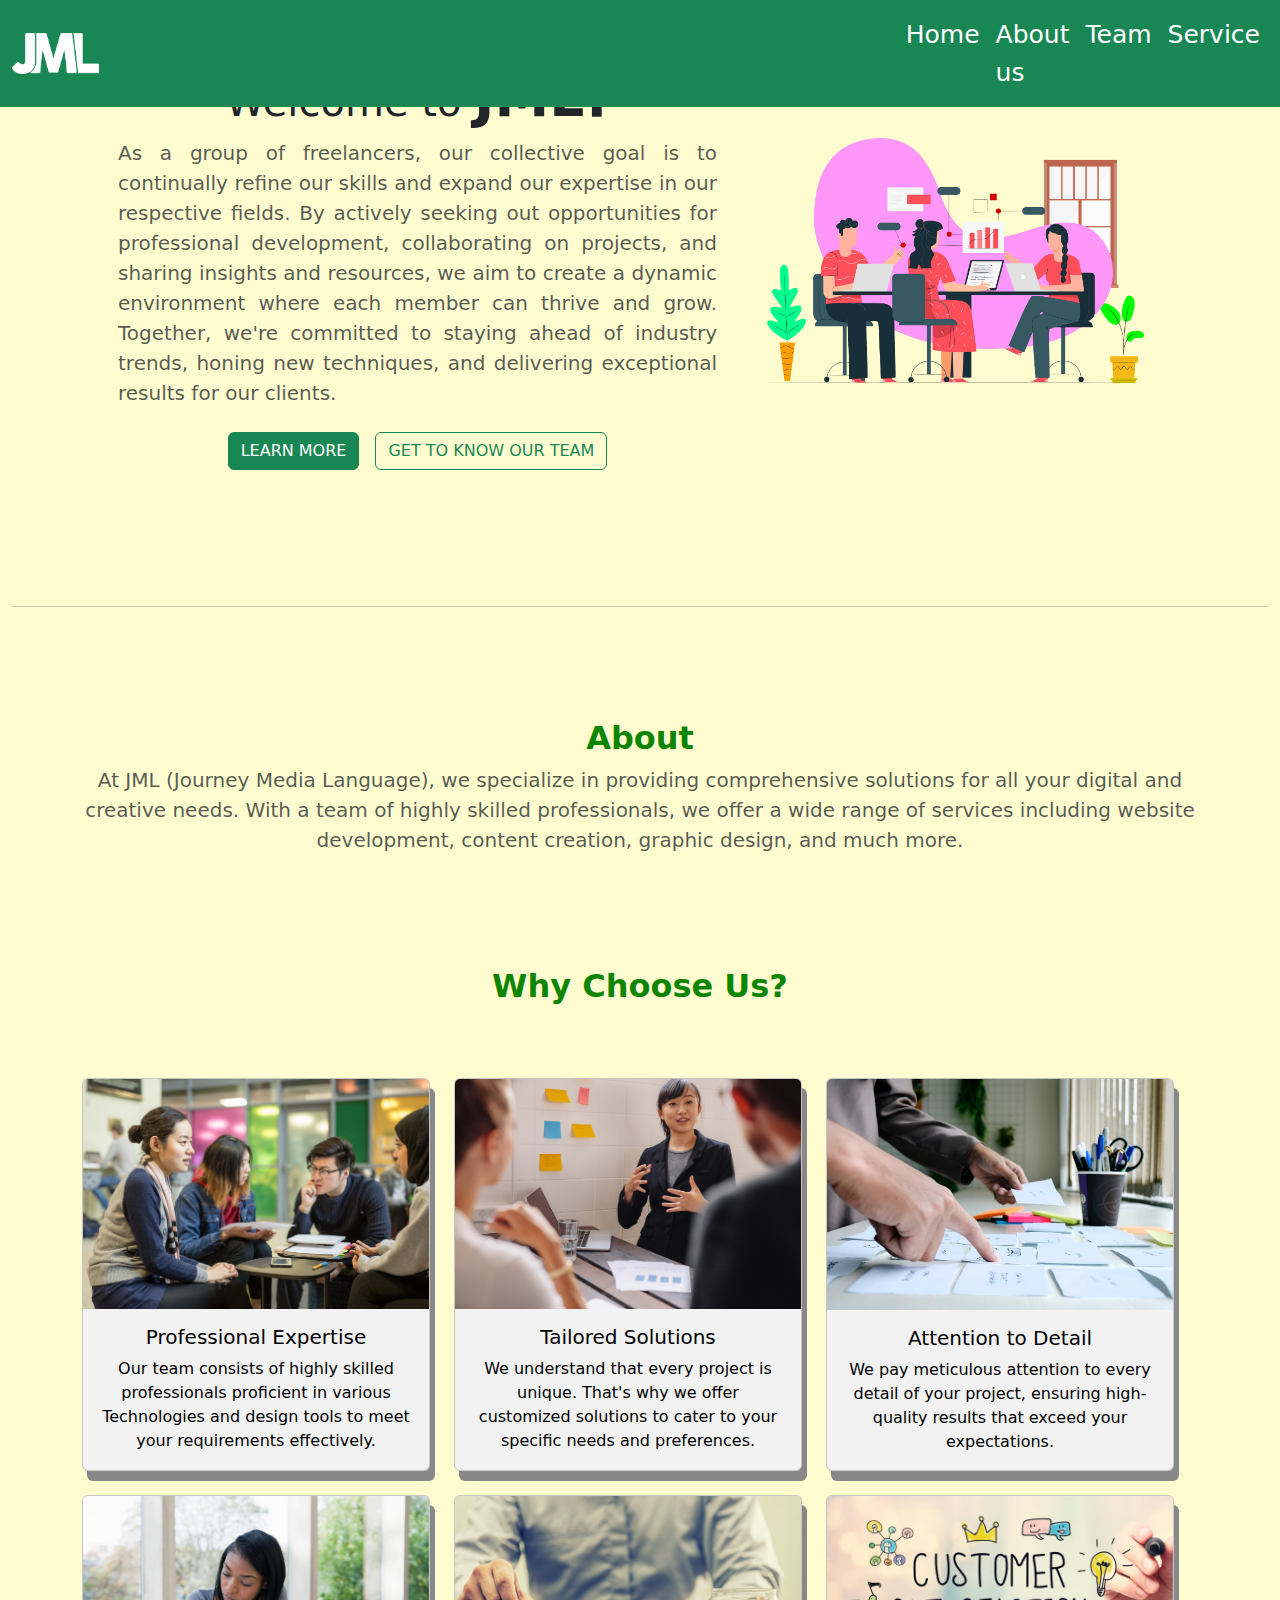
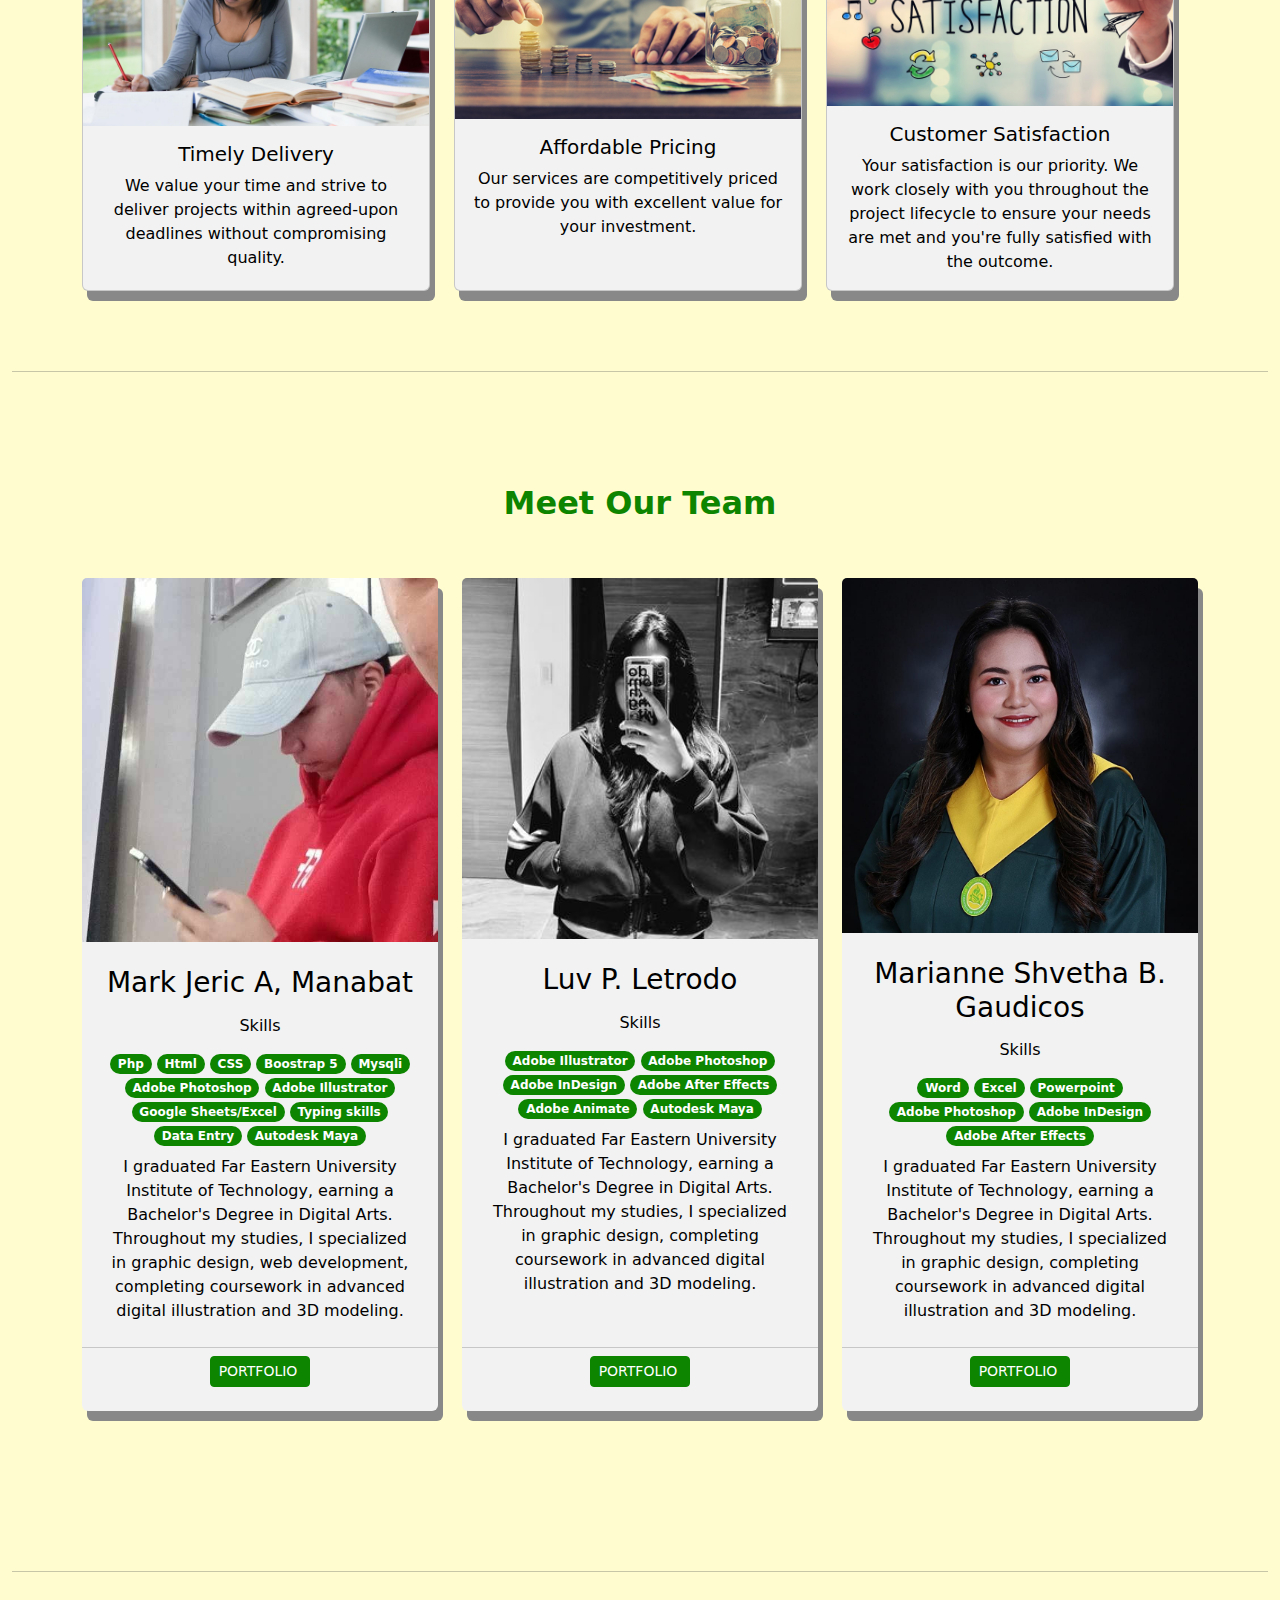
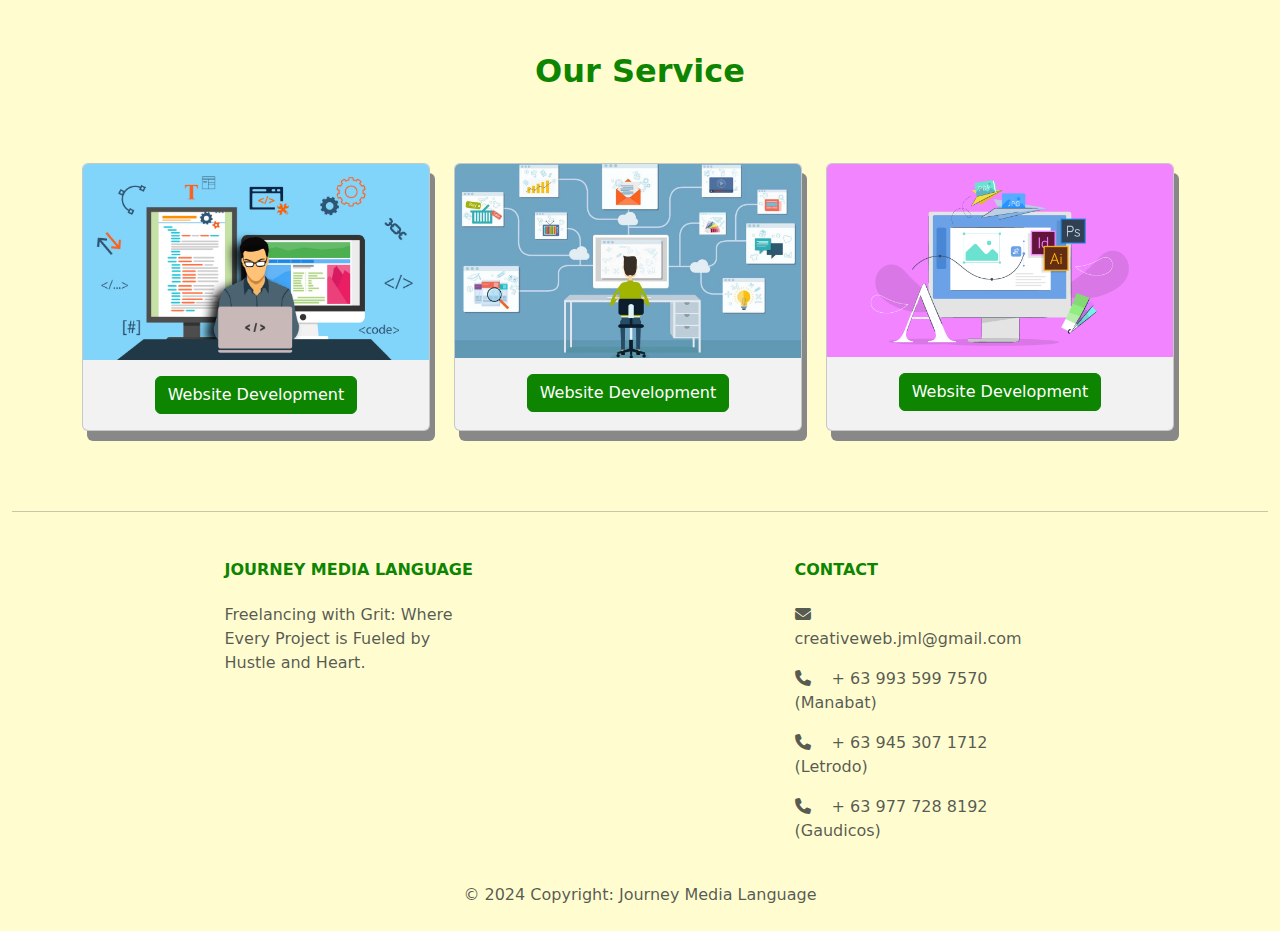
<file: index.html>
<!DOCTYPE html>
<html lang="en">
<head>
  <title>JML</title>
  <meta charset="utf-8">
  <meta name="viewport" content="width=device-width, initial-scale=1">
      <!-- Bootstrap CSS -->
  <link href="https://cdn.jsdelivr.net/npm/bootstrap@5.3.3/dist/css/bootstrap.min.css" rel="stylesheet">
      <!-- Bootstrap JS -->
  <script src="https://cdn.jsdelivr.net/npm/bootstrap@5.3.3/dist/js/bootstrap.bundle.min.js"></script>
  <!-- Font awsome CDN -->
  <link rel="stylesheet" href="https://cdnjs.cloudflare.com/ajax/libs/font-awesome/6.5.2/css/all.min.css"/>
  <!-- style -->
  <link rel="stylesheet" href="css/style.css">

</head>

<body>
    <!-- NAV -->
<nav class="navbar navbar-expand-sm bg-success navbar-dark fixed-top">
  <div class="container-fluid">
    <a class="navbar-brand text4" href="index.html"><img src="final_logo.png" width="10%" height="10%"></a>
    <div class="collapse navbar-collapse" id="collapsibleNavbar">
      <ul class="navbar-nav">
        <li class="nav-item">
          <a class="nav-link text4" href="index.html">Home</a>
        </li>
        <li class="nav-item">
          <a class="nav-link text4" href="#about">About us</a>
        </li>
        <li class="nav-item">
          <a class="nav-link text4" href="#Team">Team</a>
        </li>  
        <li class="nav-item">
          <a class="nav-link text4" href="#Service">Service</a>
        </li>  
      </ul>
    </div>
  </div>
</nav>
  <!-- End Navbar -->
 
<div class="container-fluid mt-3">
    <!-- Main Body -->
    <section id="main" >
    <div class="container px-5">
      <div class="row align-items-center">
        <div class="col-lg-8 col-xl-7 col-xxl-6">
          <div class="my-5">
            <h1 class="text-center mb-2">Welcome to <b style="font-size: 55px;">JML!</b></h1>
            <p class="lead text-muted mb-4 justify"><b>
              As a group of freelancers, our collective goal is to continually refine our skills and expand our expertise in our respective fields. 
              By actively seeking out opportunities for professional development, collaborating on projects, and sharing insights and resources, 
              we aim to create a dynamic environment where each member can thrive and grow. Together, 
              we're committed to staying ahead of industry trends, honing new techniques, and delivering exceptional results for our clients.
            </b>
            </p>
            <div class="d-grid gap-3 d-sm-flex justify-content-center">
              <a class="btn btn-success btn-large text-uppercase" href="#about">
                Learn More
              </a>
              <a class="btn btn-outline-success btn-large text-uppercase" href="#Team">
                Get to know our Team
              </a>
            </div>
          </div>
        </div>

        <div class="col-xl-5 col-xxl-6 justify-content-center">
          <img class="img-fluid rounded-3 my-5" src="3054193.png" alt="Hero Image">
        </div>
      </div>
    </div>
   </section>
  <!-- end Body -->
  <br><br><br>
  <hr>
    <!--  About -->
  <section id="about" class="text-center about py-5">
    <div class="container py-5">
      <div class="row justify-content-center">
        <h2 class="fw-bold">About</h2>
        <p class="lead text-muted mb-5"><b>
          At JML (Journey Media Language), we specialize in providing comprehensive solutions for all your digital and creative needs. 
          With a team of highly skilled professionals, we offer a wide range of services including website development, 
          content creation, graphic design, and much more.
        </b>
        </p>
      </div>
    </div>

    <div class="container py-3">
      <div class="row justify-content-center">
        <h2 class="fw-bold">Why Choose Us?</h2>
      </div>
    </div>

    <div class="container mb-3">
      <div class="row">

        <div class="row row-cols-1 row-cols-md-3 g-4">
          <div class="col">
            <div class="card h-100 bg-card text2">
              <img src="assets/Professional Expertise.jpg" class="card-img-top" alt="Professional Expertise">
              <div class="card-body">
                <h5 class="card-title">Professional Expertise</h5>
                <p class="card-text">Our team consists of highly skilled professionals proficient in various Technologies and design tools to meet your requirements effectively.</p>
              </div>
            </div>
          </div>
          <div class="col">
            <div class="card h-100 bg-card text2">
              <img src="assets/meeting-2.jpg" class="card-img-top" alt="Tailored Solutions">
              <div class="card-body">
                <h5 class="card-title">Tailored Solutions</h5>
                <p class="card-text">We understand that every project is unique. That's why we offer customized solutions to cater to your specific needs and preferences.</p>
              </div>
            </div>
          </div>
          <div class="col">
            <div class="card h-100 bg-card text2">
              <img src="assets/Attention to Detail.jpg" class="card-img-top" alt="Attention to Detail">
              <div class="card-body">
                <h5 class="card-title">Attention to Detail</h5>
                <p class="card-text">We pay meticulous attention to every detail of your project, ensuring high-quality results that exceed your expectations.</p>
              </div>
            </div>
          </div>
          <div class="col">
            <div class="card h-100 bg-card text2">
              <img src="assets/134574190-56a59d905f9b58b7d0dda814.jpg" class="card-img-top" alt="Timely Delivery">
              <div class="card-body">
                <h5 class="card-title">Timely Delivery</h5>
                <p class="card-text">We value your time and strive to deliver projects within agreed-upon deadlines without compromising quality.</p>
              </div>
            </div>
          </div>
          <div class="col">
            <div class="card h-100 bg-card text2">
              <img src="assets/Affordable Pricing.jpg" class="card-img-top" alt="Affordable Pricing">
              <div class="card-body">
                <h5 class="card-title">Affordable Pricing</h5>
                <p class="card-text">Our services are competitively priced to provide you with excellent value for your investment.</p>
              </div>
            </div>
          </div>
          <div class="col">
            <div class="card h-100 bg-card text2">
              <img src="assets/Customer Satisfaction.jpg" class="card-img-top" alt="Customer Satisfaction">
              <div class="card-body">
                <h5 class="card-title">Customer Satisfaction</h5>
                <p class="card-text">Your satisfaction is our priority. We work closely with you throughout the project lifecycle to ensure your needs are met and you're fully satisfied with the outcome.</p>
              </div>
            </div>
          </div>

        </div>
        
      </div>
    </div>
  </section>
  <!-- End About -->
<hr>
   <!-- Team -->
   <section id="Team" class="text-center py-5">
    <div class="container py-5">
      <div class="row justify-content-center">
        <h2 class="fw-bold">Meet Our Team</h2>
      </div>
    </div>
    <div class="container mb-5">
      <div class="row">
        <div class="col-lg-4 mx-auto mb-5">
          <div class="card h-100 bg-card border-0 text-black">
            <img class="card-img-top" src="mark.jpg" alt="Project 1">
            <div class="card-body p-4">
              <h3 class="card-title mb-3">Mark Jeric A, Manabat</h3>
              <h6 class="card-title mb-3">Skills</h6>
              <div class="mb-2">
                <div class="badge bg-card-sub rounded-pill">Php</div>
                <div class="badge bg-card-sub rounded-pill">Html</div>
                <div class="badge bg-card-sub rounded-pill">CSS</div>
                <div class="badge bg-card-sub rounded-pill">Boostrap 5</div>
                <div class="badge bg-card-sub rounded-pill">Mysqli</div>
                <div class="badge bg-card-sub rounded-pill">Adobe Photoshop</div>
                <div class="badge bg-card-sub rounded-pill">Adobe Illustrator</div>
                <div class="badge bg-card-sub rounded-pill">Google Sheets/Excel</div>
                <div class="badge bg-card-sub rounded-pill">Typing skills</div>
                <div class="badge bg-card-sub rounded-pill">Data Entry</div>
                <div class="badge bg-card-sub rounded-pill">Autodesk Maya</div>
              </div>
              <p class="card-text">
                I graduated Far Eastern University Institute of Technology, earning a Bachelor's Degree in Digital Arts. Throughout my studies, I specialized in graphic design, web development, completing coursework in advanced digital illustration and 3D modeling.
              </p>
            </div>
            <div class="card-footer bg-transparent mb-3">
              <a
                class="btn btn-green btn-sm text-uppercase"
                href="mark/portfolio.html"
                target="_blank"
              >
              <span class="material-icons-outlined me-1">Portfolio</span>
              </a>
            </div>
          </div>
        </div>
        <div class="col-lg-4 mx-auto mb-5">
          <div class="card h-100 bg-card border-0 text-black">
            <img class="card-img-top" src="luv.jpg" alt="Project 2">
            <div class="card-body p-4">
              <h3 class="card-title mb-3">Luv P. Letrodo</h3>
              <h6 class="card-title mb-3">Skills</h6>
              <div class="mb-2">
                <div class="badge bg-card-sub rounded-pill">Adobe Illustrator</div>
                <div class="badge bg-card-sub  rounded-pill">Adobe Photoshop</div>
                <div class="badge bg-card-sub  rounded-pill">Adobe InDesign</div>
                <div class="badge bg-card-sub  rounded-pill">Adobe After Effects</div>
                <div class="badge bg-card-sub  rounded-pill">Adobe Animate</div>
                <div class="badge bg-card-sub  rounded-pill">Autodesk Maya</div>
              </div>
              <p class="card-text">
                I graduated Far Eastern University Institute of Technology, earning a Bachelor's Degree in Digital Arts. Throughout my studies, I specialized in graphic design, completing coursework in advanced digital illustration and 3D modeling.
              </p>
            </div>
            <div class="card-footer bg-transparent mb-3">
              <a
                class="btn btn-green btn-sm text-uppercase"
                href="luv/portfolio.html"
                target="_blank"
              >
              <span class="material-icons-outlined me-1">Portfolio</span>
              </a>
            </div>
          </div>
        </div>
        <div class="col-lg-4 mx-auto mb-5">
          <div class="card h-100 bg-card border-0 text-black">
            <img class="card-img-top" src="marianne.jpg" alt="Project 3">
            <div class="card-body p-4">
              <h3 class="card-title mb-3">Marianne Shvetha B. Gaudicos</h3>
              <h6 class="card-title mb-3">Skills</h6>
              <div class="mb-2">
                <div class="badge bg-card-sub  rounded-pill">Word</div>
                <div class="badge bg-card-sub  rounded-pill">Excel</div>
                <div class="badge bg-card-sub  rounded-pill">Powerpoint</div>
                <div class="badge bg-card-sub  rounded-pill">Adobe Photoshop</div>
                <div class="badge bg-card-sub rounded-pill">Adobe InDesign</div>
                <div class="badge bg-card-sub  rounded-pill">Adobe After Effects</div>
              </div>
              <p class="card-text">
                I graduated Far Eastern University Institute of Technology, earning a Bachelor's Degree in Digital Arts. Throughout my studies, I specialized in graphic design, completing coursework in advanced digital illustration and 3D modeling.
              </p>
            </div>
            <div class="card-footer bg-transparent mb-3">
              <a
                class="btn btn-green  btn-sm text-uppercase"
                href="marianne/portfolio.html"
                target="_blank"
              >
                <span class="material-icons-outlined me-1">Portfolio</span>
                
              </a>
            </div>
          </div>
        </div>
      </div>
    </div>
  </section>
  <!-- End Team -->
  <hr>
  <!-- Service -->
  <section id="Service" class="text-center about py-5">

    <div class="container py-3">
      <div class="row justify-content-center">
        <h2 class="fw-bold">Our Service</h2>
      </div>
    </div>

    <div class="container mb-3">
      <div class="row">

        <div class="row row-cols-1 row-cols-md-3 g-4">
          <div class="col">
            <div class="card h-100 bg-card text-black text3">
              <img src="assets/Web development.jpg" class="card-img-top" alt="Write up">
              <div class="card-body">
                  <!-- Button trigger modal web -->
              <button type="button" class="btn btn-green " data-bs-toggle="modal" data-bs-target="#web">
                Website Development
              </button>
              </div>
            </div>
          </div>
          <div class="col">
            <div class="card h-100 bg-card text-black text3">
              <img src="assets/Write up.jpg" class="card-img-top" alt="Write up">
              <div class="card-body">
                  <!-- Button trigger modal writeup -->
              <button type="button" class="btn btn-green " data-bs-toggle="modal" data-bs-target="#write">
                Website Development
              </button>
              </div>
            </div>
          </div>
          <div class="col">
            <div class="card h-100 bg-card text-black text3">
              <img src="assets/graphic design.webp" class="card-img-top" alt="graphic design">
              <div class="card-body">
                  <!-- Button trigger modal design-->
              <button type="button" class="btn btn-green " data-bs-toggle="modal" data-bs-target="#design">
                Website Development
              </button>
              </div>
            </div>
          </div>
          


        </div>
        
      </div>
    </div>
  </section>

  <!--End of Service-->

  <hr>

  <!-- Footer -->
<footer class="text-center text-lg-start text-muted">
  

  <!-- Section: Links  -->
  <section class="">
    <div class="container text-center text-md-start mt-5">
      <!-- Grid row -->
      <div class="row mt-3">
        <!-- Grid column -->
        <div class="col-md-3 col-lg-4 col-xl-3 mx-auto mb-4">
          <!-- Content -->
          <h6 class="text-uppercase fw-bold mb-4">
            Journey Media Language
          </h6>
          <p>
            Freelancing with Grit: Where Every Project is Fueled by Hustle and Heart.
          </p>
        </div>
        <!-- Grid column -->
        <div class="col-md-4 col-lg-3 col-xl-3 mx-auto mb-md-0 mb-4">
          <!-- Links -->
          <h6 class="text-uppercase fw-bold mb-4">
            Contact
          </h6>
          <p>
            <i class="fas fa-envelope me-3"></i>
            creativeweb.jml@gmail.com
          </p>
          <p><i class="fas fa-phone me-3"></i> + 63 993 599 7570 (Manabat)</p>
          <p><i class="fas fa-phone me-3"></i> + 63 945 307 1712 (Letrodo)</p>
          <p><i class="fas fa-phone me-3"></i> + 63 977 728 8192 (Gaudicos)</p>
        </div>
        <!-- Grid column -->
      </div>
      <!-- Grid row -->
    </div>
  </section>
  <!-- Section: Links  -->

  <!-- Copyright -->
  <div class="text-center p-4">
    © 2024 Copyright: Journey Media Language
  </div>
  <!-- Copyright -->
</footer>
<!-- Footer -->


  
</div>

<!--Modal web development-->

<div class="modal fade" id="web" tabindex="-1" aria-labelledby="exampleModalLabel" aria-hidden="true">
  <div class="modal-dialog modal-dialog-centered modal-lg modal-dialog-scrollable">
    <div class="modal-content" >
      <div class="modal-header">
        <h5 class="modal-title" id="exampleModalLabel">What we Offer</h5>
        <button type="button" class="btn-close" data-bs-dismiss="modal" aria-label="Close"></button>
      </div>
      <div class="modal-body">
          <p>
            🌟 JML: Elevating Your Online Presence! 🌟 <br><br>

            Are you ready to establish a dynamic and professional presence online? Look no further than JML, your one-stop destination for expert website development services. Our team of skilled developers specializes in a wide array of technologies to bring your vision to life:<br><br>
            
            💻 Website Development: Harness the power of PHP, MySQL, Bootstrap, and more to create stunning and responsive websites that captivate your audience.<br><br>
            
            🚀 PHP: Utilize the versatility and power of PHP to build robust and scalable web applications tailored to your specific needs.<br><br>
            
            📊 MySQL: Seamlessly integrate databases into your website infrastructure with MySQL, enabling efficient data management and retrieval.<br><br>
            
            🔄 AJAX: Enhance user interaction and responsiveness by incorporating AJAX technology, allowing for seamless data exchange between the client and server.<br><br>
            
            🎨 Bootstrap: Ensure your website looks great on any device with Bootstrap, the responsive front-end framework that simplifies the design process.<br><br>
            
            🎨 UI/UX Development: Delight your visitors with intuitive and visually appealing user interfaces, crafted by our experienced UI/UX developers.<br><br>
            
            At JML, we combine cutting-edge technology with innovative design to deliver websites that exceed expectations. Whether you're launching a new venture or revamping an existing platform, trust us to provide unparalleled expertise and support every step of the way.<br><br>
            
            Ready to take your online presence to the next level? Contact JML today and let's turn your vision into reality!<br><br>
            
            📧 Email us: creativeweb.jml@gmail.com
            </p>
        </div>
     
    </div>
  </div>
</div>

<!--Modal write up-->

<div class="modal fade" id="write" tabindex="-1" aria-labelledby="exampleModalLabel" aria-hidden="true">
  <div class="modal-dialog modal-dialog-centered modal-lg modal-dialog-scrollable">
    <div class="modal-content">
      <div class="modal-header">
        <h5 class="modal-title" id="exampleModalLabel">What we Offer</h5>
        <button type="button" class="btn-close" data-bs-dismiss="modal" aria-label="Close"></button>
      </div>
      <div class="modal-body">
        <p>
          🌟 Excellency Writes - Your Gateway to Academic Excellence! 🌟<br><br>
          
          Are you struggling to meet deadlines for your academic projects? Do you need professional assistance to refine your work to perfection? Look no further! At Excellency Writes, we offer a comprehensive range of services tailored to meet all your academic needs:<br><br>
          
          📝 Thesis Writing: Craft impeccable theses that stand out and make a lasting impression.<br><br>
          
          📄 Essays: From persuasive to analytical, let our expert writers create compelling essays on any topic.<br><br>
          
          🔍 Research Papers: Dive deep into your subject matter with meticulously researched and flawlessly presented papers.<br><br>
          
          🔍 Proofreading: Ensure your work is polished to perfection with our meticulous proofreading services.<br><br>
          
          🎧 Transcribing: Convert your audio recordings into accurate, formatted transcripts with our efficient transcribing service.<br><br>
          
          💻 Data Entry: Save time and effort by outsourcing your data entry tasks to our skilled professionals.<br><br>
          
          At Excellency Writes, we understand the importance of academic success, and our dedicated team is committed to helping you achieve your goals. Whether you're a student, researcher, or academic professional, trust us to deliver exceptional results every time.<br><br>
          
          Contact us today to learn more about how we can assist you in reaching academic excellence!
          <br><br>
          📧 Email us: creativeweb.jml@gmail.com<br><br>
          </p>
      </div>
    
    </div>
  </div>
</div>

<!--Modal graphic design-->

<div class="modal fade" id="design" tabindex="-1" aria-labelledby="exampleModalLabel" aria-hidden="true">
  <div class="modal-dialog modal-dialog-centered modal-lg modal-dialog-scrollable">
    <div class="modal-content">
      <div class="modal-header">
        <h5 class="modal-title" id="exampleModalLabel">What we Offer</h5>
        <button type="button" class="btn-close" data-bs-dismiss="modal" aria-label="Close"></button>
      </div>
      <div class="modal-body">
        <p>
          🎨 JML: Bringing Your Vision to Life! 🎨<br><br>

          Are you searching for top-notch graphic design services to elevate your brand or project? Look no further than JML - your ultimate destination for all things design. Our talented team specializes in a diverse range of graphic design services to meet your every need:<br><br>
          
          🖼️ Product Design/Editing: From concept to creation, we'll help you design and refine your product visuals to perfection.<br><br>
          
          📜 Brochure Editing: Impress your audience with professionally designed and edited brochures that convey your message effectively.<br><br>
          
          🎬 Video Editing: Transform raw footage into captivating videos that engage and inspire your audience.<br><br>
          
          📸 Photo Editing: Enhance your images with expert photo editing services, ensuring they leave a lasting impression.<br><br>
          
          📊 Infographics: Communicate complex information visually with stunning and informative infographics that captivate your audience.<br><br>
          
          📃 Flyers: Stand out from the crowd with eye-catching flyers designed to grab attention and drive results.<br><br>
          
          🖥️ Powerpoint Slides: Make your presentations memorable with beautifully crafted PowerPoint slides that reinforce your message.<br><br>
          
          🎨 Logo Design: Build a strong brand identity with a professionally designed logo that reflects your unique vision and values.<br><br>
          
          📄 Curriculum Vitae: Make a lasting impression with a professionally designed CV that showcases your skills and experience.<br><br>
          
          📦 Packaging Layout: Elevate your product packaging with attractive and functional designs that appeal to your target audience.<br><br>
          
          💌 Invitations: Set the tone for your event with stylish and personalized invitations that leave a lasting impression.<br><br>
          
          At JML, we believe in the power of great design to elevate brands and captivate audiences. Whether you're launching a new product, promoting an event, or refreshing your brand identity, trust us to bring your vision to life with creativity and precision.<br><br>
          
          Ready to unlock the full potential of your project? Contact JML today and let's create something extraordinary together!<br><br>
          
          📧 Email us: creativeweb.jml@gmail.com<br><br>
          
          Transform your ideas into stunning visuals with JML - Where Imagination Meets Innovation! ✨
          </p>
      </div>
      
    </div>
  </div>
</div>


</body>
</html>
</file>
<file: css/style.css>
:root {
    --primary-color-bacakground: #FFFDD0  ;
    --color-bg-card:#f2f2f2;
    --color-bg-card-sub:#0D8500;
    --color-text1:#0D8500;
    --color-text2:#000000 ;
    --color-text3:#000000;
    --color-text4:#ffffff;

  }
  li
  {
    font-size: 25px;
  }
.fw-bold
{
    color: var(--color-text1);
}
.justify
{
  text-align: justify;
}
.btn-green {
    background-color: #0D8500; /* Pink color */
    color: #ffffff; /* Text color */
    border-color: #0D8500; /* Border color */
    transition: all 0.3s; /* Smooth transition for hover effect */
}

.btn-green:hover {
    border-color: #0D8500; /* Border color on hover */
    outline-color: #0D8500; /* Outline color on hover */
}

  body, .bg-nav
  {
    background: var(--primary-color-bacakground) ;
  }
  .bg-card
  {
    background-color: var(--color-bg-card);
    box-shadow: 5px 10px #888888;
  }
  .bg-card-sub
  {
    background-color: var(--color-bg-card-sub);
  }
  .text1
  {
    color: var(--color-text1);
  }
  .text2
  {
    color: var(--color-text2);
  }
  .text3
  {
    color: var(--color-text3);
  }
  .text4
  {
    color: var(--color-text4);
  }
  th{
  padding: 15px;
}
</file>
